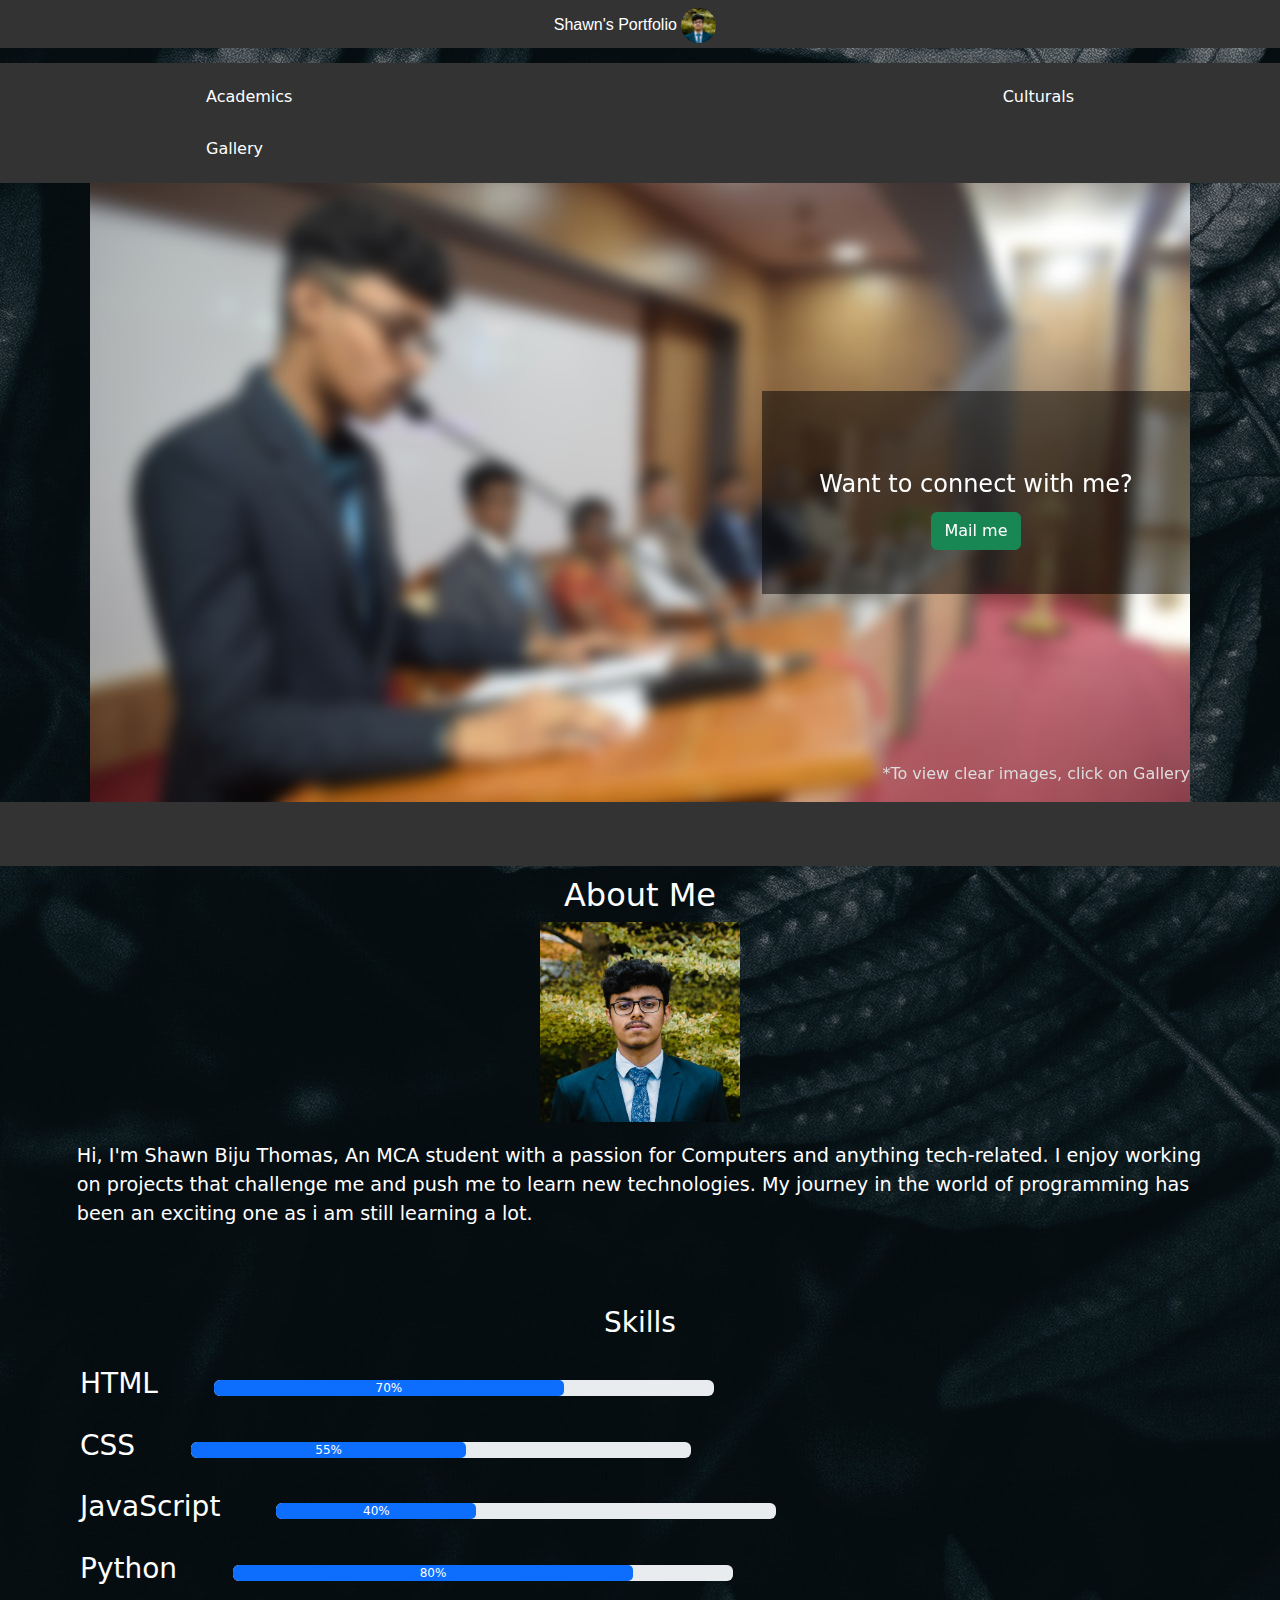
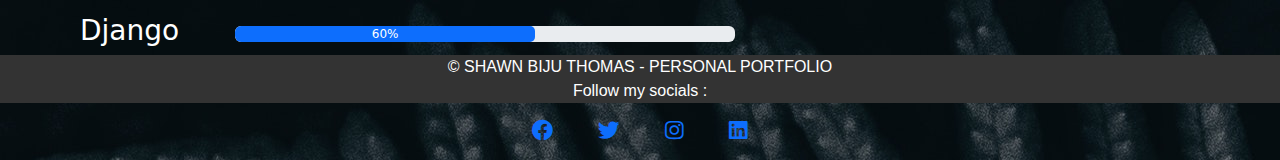
<file: index.html>
<!DOCTYPE html>
<html lang="en">
<head>
  <title>Personal Portfolio</title>
   <link rel="stylesheet" href="thirdprogram.css"> 

  <link href="https://cdn.jsdelivr.net/npm/bootstrap@5.3.0/dist/css/bootstrap.min.css" rel="stylesheet">
  <script src="https://cdn.jsdelivr.net/npm/bootstrap@5.3.0/dist/js/bootstrap.bundle.min.js"></script>

  <link rel="stylesheet" href="https://cdnjs.cloudflare.com/ajax/libs/font-awesome/5.15.3/css/all.min.css">

  
</head>
<center>
<header>  
Shawn's Portfolio
<img class="icon" src="media/Shawn Thomas square.jpg" alt="Icon">
</header>
</center>
<body>
  <div class="navbar">
    <a href="academics.html">Academics</a>
    <a href="culturals.html">Culturals</a>
    <a href="gallery.html">Gallery</a>
  </div>
<!-- Carousel -->
<div id="demo" class="carousel slide" data-bs-ride="carousel">
  
  <!-- The slideshow/carousel -->
  <div class="carousel-inner">
    <div class="carousel-item active">
      <img src="media/blurred speaking.jpg" alt="Blurred Image" class="d-block w-100">
    </div>
    <div class="carousel-item">
      <img src="media/Blurred Valo Image.jpg" alt="Blurred Image" class="d-block w-100">
    </div>
    <div class="carousel-item">
      <img src="media/blurred anchoring.jpg" alt="Blurred Image" class="d-block w-100">
    </div>
    <div class="carousel-item">
      <img src="media/blurred shortfilm.jpg" alt="Blurred Image" class="d-block w-100">
    </div>
  </div>
  <div id="bottom">
    <p>*To view clear images, click on Gallery</p>
  </div>

  <div class="message-container">
    <p class="message">Want to connect with me?</p>
    <button class="btn btn-success" >Mail me</button>
  </div>

  <div id="myModal" class="modal">
    <div class="modal-content">
        <span class="close">&times;</span>
        <p>Do you want to send me an email?</p>
        <form id="contactForm">
         <label for="name">Name:</label>
         <input type="text" id="name" name="name" required><br>
         <label for="email">Email:</label>
         <input type="email" id="email" name="email" required><br>
         <label for="message">Message:</label>
        <textarea id="message" name="message" required></textarea><br>
         <button type="submit">Send</button>
       </form>
    </div>
  </div>
  
  <!-- Left and right controls/icons -->
  <button class="carousel-control-prev" type="button" data-bs-target="#demo" data-bs-slide="prev">
  </button>
  <button class="carousel-control-next" type="button" data-bs-target="#demo" data-bs-slide="next">
  </button>
</div>
<div class="HorizontalLine"></div>
<section id="about">
  <h2>About Me</h2>
  <div class="about-content">
    <img src="media/Shawn Thomas square.jpg" alt="ST" height="200px" >
    <p>
      Hi, I'm Shawn Biju Thomas, An MCA student with a passion for Computers and anything tech-related.
      I enjoy working on projects that challenge me and push me to learn new technologies. My journey in
      the world of programming has been an exciting one as i am still learning a lot.
    </p>
    <div class="skills">
      <h3>Skills</h3>
      <div class="skill">
        <h3>HTML</h3>
        <div class="progress">
          <div class="progress-bar" style="--progress-width: 70%;">70%</div>
        </div>
      </div>
      <div class="skill">
        <h3>CSS</h3>
        <div class="progress">
          <div class="progress-bar" style="--progress-width: 55%;">55%</div>
        </div>
      </div>
      <div class="skill">
        <h3>JavaScript</h3>
        <div class="progress">
          <div class="progress-bar" style="--progress-width: 40%;">40%</div>
        </div>
      </div>
      <div class="skill">
        <h3>Python</h3>
        <div class="progress">
          <div class="progress-bar" style="--progress-width: 80%;">80%</div>
        </div>
      </div>
      <div class="skill">
        <h3>Django</h3>
        <div class="progress">
          <div class="progress-bar" style="--progress-width: 60%;">60%</div>
        </div>
      </div>
    </div>
  </div>
</section>

<footer>
  <p>&copy; SHAWN BIJU THOMAS - PERSONAL PORTFOLIO<br>
  Follow my socials :</p>
</footer>
<div class="social-icons">
  <a href="https://www.facebook.com/Shawn.Thomas.9577" class="social-icon"><i class="fab fa-facebook fa-lg"></i></a>
  <a href="https://twitter.com/ShawnThomas02" class="social-icon"><i class="fab fa-twitter fa-lg"></i></a>
  <a href="https://www.instagram.com/shawn._thomas/" class="social-icon"><i class="fab fa-instagram fa-lg"></i></a>
  <a href="https://www.linkedin.com/in/shawn-thomas-3730b81b9/" class="social-icon"><i class="fab fa-linkedin fa-lg"></i></a>
  <!-- Add more social icons as needed -->
</div>

<script>
  var modal = document.getElementById("myModal");
  var btn = document.querySelector(".btn-success");
  var contactForm = document.getElementById("contactForm");

  btn.onclick = function() {
    modal.style.display = "block";
  }

  var span = document.querySelector(".close");
  window.onclick = function(event) {
    if (event.target == modal || event.target == span) {
      modal.style.display = "none";
    }
  }

  contactForm.addEventListener("submit", function(event) {
    event.preventDefault();
    
    var name = document.getElementById("name").value;
    var email = document.getElementById("email").value;
    var message = document.getElementById("message").value;
    
    var subject = "New Contact Form Submission from " + name;
    var body = "Name: " + name + "\nEmail: " + email + "\nMessage: " + message;

    var mailtoLink = "mailto:your-20cs1a4196@kristujayanti.com?subject=" + encodeURIComponent(subject) + "&body=" + encodeURIComponent(body);
    window.location.href = mailtoLink;
  });
</script>


</body>
</html>
</file>
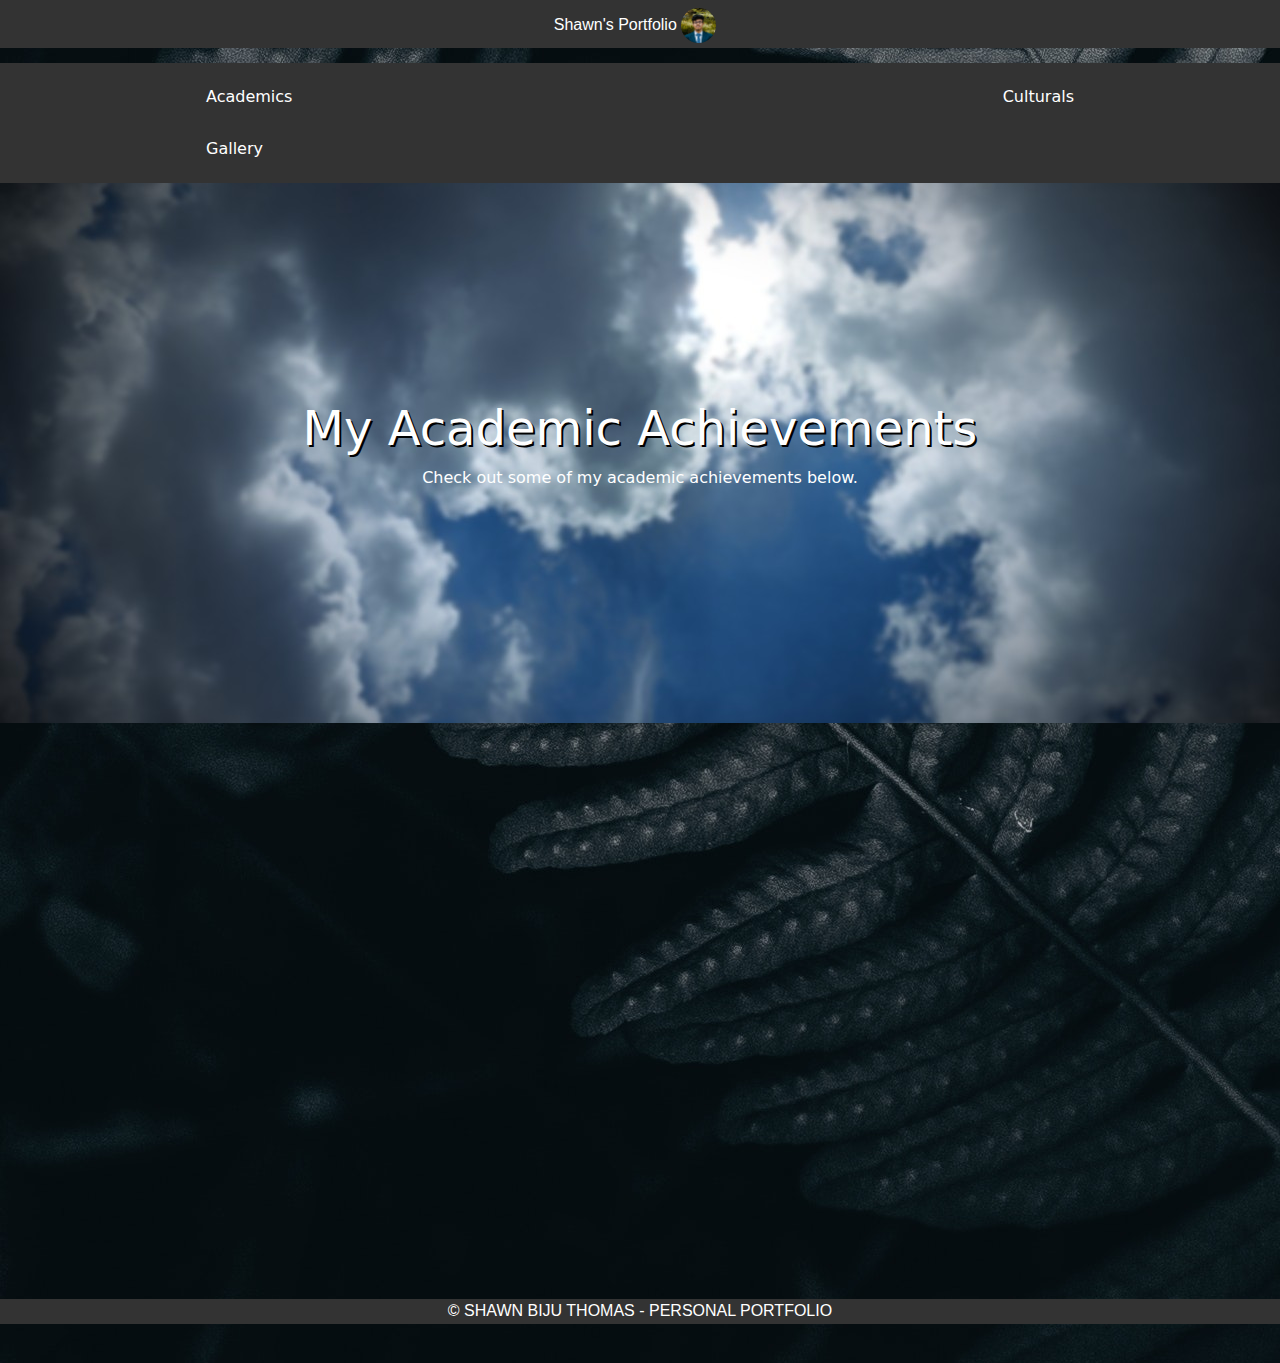
<file: academics.html>
<html>
  <head>
    <title>Academics - Shawn's Portfolio</title>
    <link rel="stylesheet" href="thirdprogram.css">
    <link href="https://cdn.jsdelivr.net/npm/bootstrap@5.3.0/dist/css/bootstrap.min.css" rel="stylesheet">
  
  </head>
<center>
    <header>
    <a href="index.html">Shawn's Portfolio</a>
    <img class="icon" src="media/Shawn Thomas square.jpg" alt="Icon">
    </header>
</center>
  <div class="navbar">
    <a href="academics.html">Academics</a>
    <a href="culturals.html">Culturals</a>
    <a href="gallery.html">Gallery</a>
  </div>

  <body>
    <div class="hero">
      <h1>My Academic Achievements</h1>
      <p>Check out some of my academic achievements below.</p>
    </div>

    <div class="achievements">
      <div class="ach achievement1">
        <h2>GRADE 12</h2>
        <p>I have completed my Grade 12 studies and has graduated from Indian School Darsait (CBSE Syllabus) Muscat, Oman securing 94%.
        </p>
      </div>

        <div class="ach achievement2">
          <h2>BCA GRADUATE</h2>
          <p>I am a BCA graduate from Kristu Jayanti College (Autonomous) having secured 78%. I've learnt various IT related concepts, Coding languages and more. </p>
        </div>
    
      <div class="ach achievement3">
        <h2>RESEARCH PAPER</h2>
        <p>Me and my 3-man team has published a resarch paper on "Cybernetic companions using machine learning with python" under the guidance of Dr. Kalaiselvi K. on the Tamil Nadu Rsearch and Scientific Organization (IJONS/VOL-13/ISSUE 76/ FEBRUARY/ 2023/ Page no. 803) 
          <br><br>
          We have used Various concepts such as MFCC to understand frequency of voice and SVM (Support Vector machines) for classification of data as well as a dataset from Kaggle.
        </p>
      </div>

      <div class="ach achievement4">
        <h2>PROJECTS AND INTERNSHIPS </h2>
        <br>
        <h4><i>Projects</i></h4>
        <ul>
          <li>Student Study Portal using Python and Django</li>
          <li>LMS using ASP.net</li>
        </ul>
        <br>
        <h4><i>Internships</i></h4>
        <ul>
          <li>My Captain - Student Ambassador</li>
          <li>FUGIT - Website Hosting and Content providing.</li>
        </ul>
      </div>
    </div>
    <button id="goToTopBtn" class="go-to-top-btn" onclick="goToTop()">Go to Top</button>

    <footer>
      <p>&copy; SHAWN BIJU THOMAS - PERSONAL PORTFOLIO</p>
      <br>
    </footer>

    <script>
      function goToTop() {
        document.body.scrollTop = 0; // For Safari
        document.documentElement.scrollTop = 0; // For Chrome, Firefox, IE, and Opera
      }
      
      window.onscroll = function() {
        scrollFunction();
      };
      
      function scrollFunction() {
        if (document.body.scrollTop > 20 || document.documentElement.scrollTop > 20) {
          document.getElementById("goToTopBtn").style.display = "block";
        } else {
          document.getElementById("goToTopBtn").style.display = "none";
        }
      }
        window.onscroll = function() {
    var scrollTop = window.scrollY;
    var items = document.querySelectorAll('.ach');

    for (var i = 0; i < items.length; i++) {
      var item = items[i];
      var itemTop = item.getBoundingClientRect().top;

      if (itemTop < scrollTop) {
        item.style.visibility = 'visible';
        item.style.opacity = 1;
      }
    }
  };

window.onscroll = function() {
  var scrollTop = window.scrollY;
  var items = document.querySelectorAll('.ach');

  for (var i = 0; i < items.length; i++) {
    var item = items[i];
    var itemTop = item.getBoundingClientRect().top;

    if (itemTop < scrollTop) {
      item.style.visibility = 'visible';
      item.style.opacity = 1;
    } else {
      item.style.opacity = 0;
      setTimeout(function() {
        item.style.visibility = 'hidden';
      }, 0.500000);
    }
  }
};
  

      </script>
      
    </body>
</html>
</file>
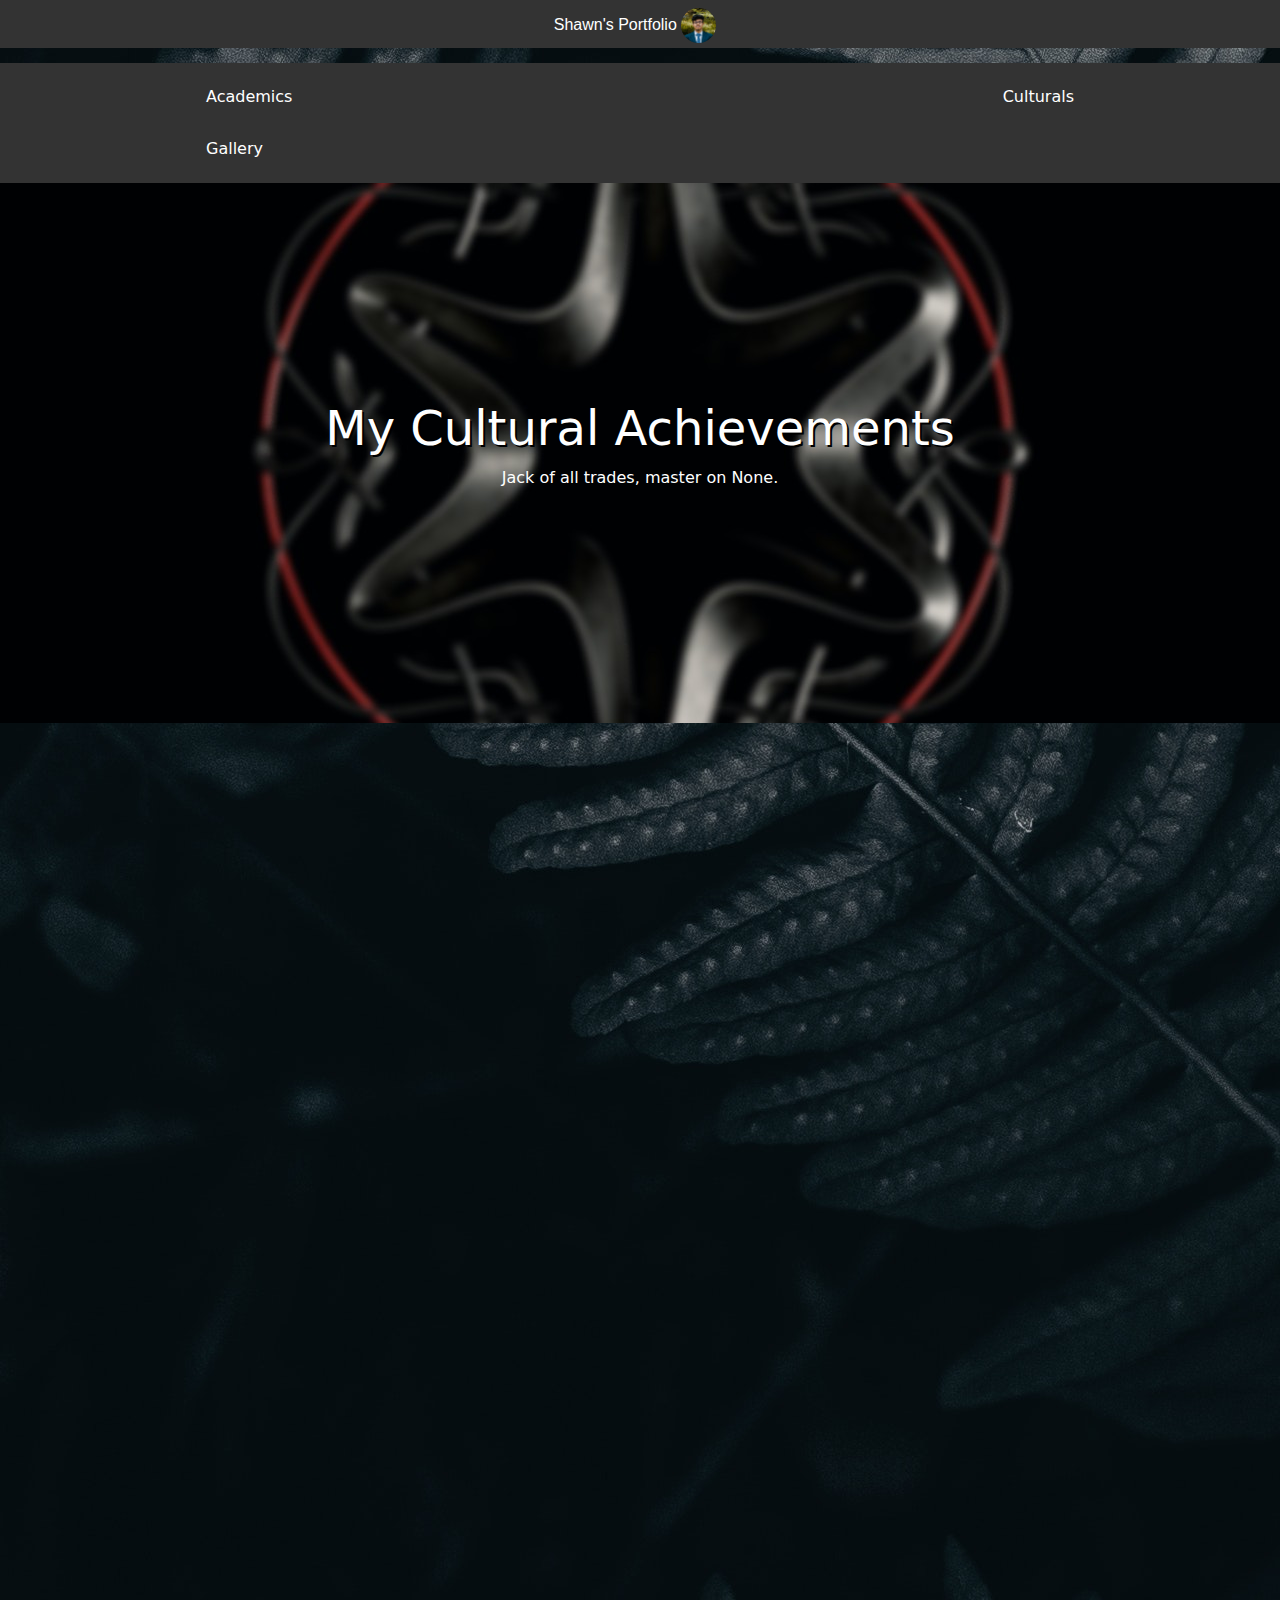
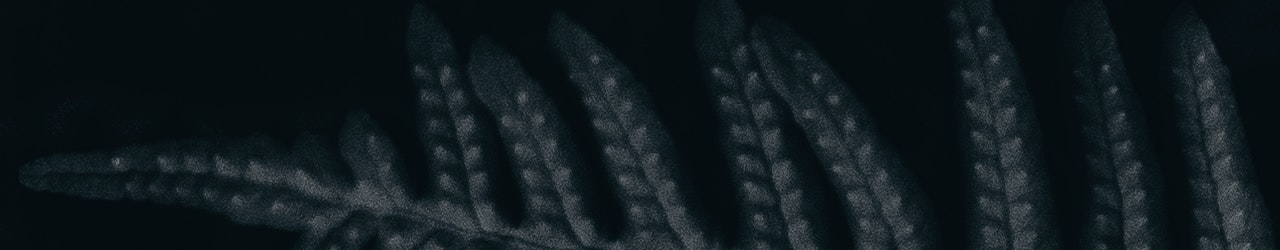
<file: culturals.html>
<html>
    <head>
        <title>Culturals - Shawn's Portfolio</title>
        <link rel="stylesheet" href="thirdprogram.css">
        <link href="https://cdn.jsdelivr.net/npm/bootstrap@5.3.0/dist/css/bootstrap.min.css" rel="stylesheet">
      
      </head>
    <center>
        <header>
        <a href="index.html">Shawn's Portfolio</a>
        <img class="icon" src="media/Shawn Thomas square.jpg" alt="Icon">
        </header>
    </center>
      <div class="navbar">
        <a href="academics.html">Academics</a>
        <a href="culturals.html">Culturals</a>
        <a href="gallery.html">Gallery</a>
      </div>
    
      <body>
        <div class="heroCulturals">
          <h1>My Cultural Achievements</h1>
          <p>Jack of all trades, master on None.</p>
        </div>
        
    <div class="achievements">
        <div class="ach achievement1">
          <h2>PUBLIC SPEAKING</h2>
          <p>I feel honoured to have been given the chance to speak in many orientations/ programmes whether it be Welcome addresses, Introducing the chief guest/speaker or Vote of thanks.
          </p>
        </div>
  
        <div class="ach achievement2">
          <h2>ANCHORING</h2>
          <p>I am much grateful to my School(Indian School Darsait) for allowing me to anchor for their 26th Annual Day. </p>
        </div>
      
        <div class="ach achievement3">
          <h2>INTER-COLLEGE CARTOON DRAWING COMPETITON</h2>
          <p>I secured the 2nd Position in an Inter-college cartoon drawing competition on the occasion of Gandhi Jayanti </p>
        </div>
  
        <div class="ach achievement4">
            <h2>INTRA-COLLEGE QUIZ- PRAJNA</h2>
            <p>I secured the 4th Position amongst all the UG course students for 'PRAJNA' in an Intra-college gerneral quiz competition </p>
        </div>

        <div class="ach achievement5">
            <h2>ISSF- SHORT FILM</h2>
            <p>Me and my team secured the 4th Position for the first ever Inter-School-Short-Film fest held as ISD at Muscat, Oman </p>
        </div>

        <div class="ach achievement6">
            <h2>UNIVERSITY PORTAL and ID CARD CREATION TEAM</h2>
            <p>I am much obliged to had been a part of helping alongside the staff of Kristu Jayanti College in doing some Univeristy Portal work which has educated me in a field of it's own  </p>
        </div>

        <div class="ach achievement7">
            <h2>SYNCHRONIZE AND XACTITUDE - ESPORTS EVENT</h2>
            <p>I deem it a great pleasure to have hosted and conducted an Esports Gaming event for the Intra as well as Inter-college fests (Synchronize and Xactitude respectively)</p>
        </div>

        <div class="ach achievement8">
            <h2>XACTITUDE - INVITATIONS, FINANCE AND ON-STAGE</h2>
            <p>I had the opportunity to be a part of the invitations team - where i had to go various colleges and personally invite them for the inter-college fest, KJC was conducting. I was also the finance head that managed all the financial accounts of the Xactitude Event</p>
        </div>

        <div class="ach achievement9">
            <h2>LYRICIST - FIVERR</h2>
            <p>I have written lyrics for various upcoming music artists on the freelancing platform Fiverr </p>
        </div>

        <div class="ach achievement10">
            <h2>INTER-COLLEGE COMPETITIONS</h2>
            <p>I have participated and been to various Inter-college Computer Science competitions that has provided me with new experiences and insights.</p>
        </div>
      </div>


      <button id="goToTopBtn" class="go-to-top-btn" onclick="goToTop()">Go to Top</button>

      <script>
        function goToTop() {
          document.body.scrollTop = 0; // For Safari
          document.documentElement.scrollTop = 0; // For Chrome, Firefox, IE, and Opera
        }
        
        window.onscroll = function() {
          scrollFunction();
        };
        
        function scrollFunction() {
          if (document.body.scrollTop > 20 || document.documentElement.scrollTop > 20) {
            document.getElementById("goToTopBtn").style.display = "block";
          } else {
            document.getElementById("goToTopBtn").style.display = "none";
          }
        }
        
        window.onscroll = function() {
         var scrollTop = window.scrollY;
         var items = document.querySelectorAll('.ach');

         for (var i = 0; i < items.length; i++) {
            var item = items[i];
            var itemTop = item.getBoundingClientRect().top;

            if (itemTop < scrollTop) {
              item.style.visibility = 'visible';
              item.style.opacity = 1;
            } else {
              item.style.opacity = 0;
              setTimeout(function() {
                item.style.visibility = 'hidden';
              }, 0.500000);
            }
          }
        };
  
        </script>      
      </body>
</html>
</file>
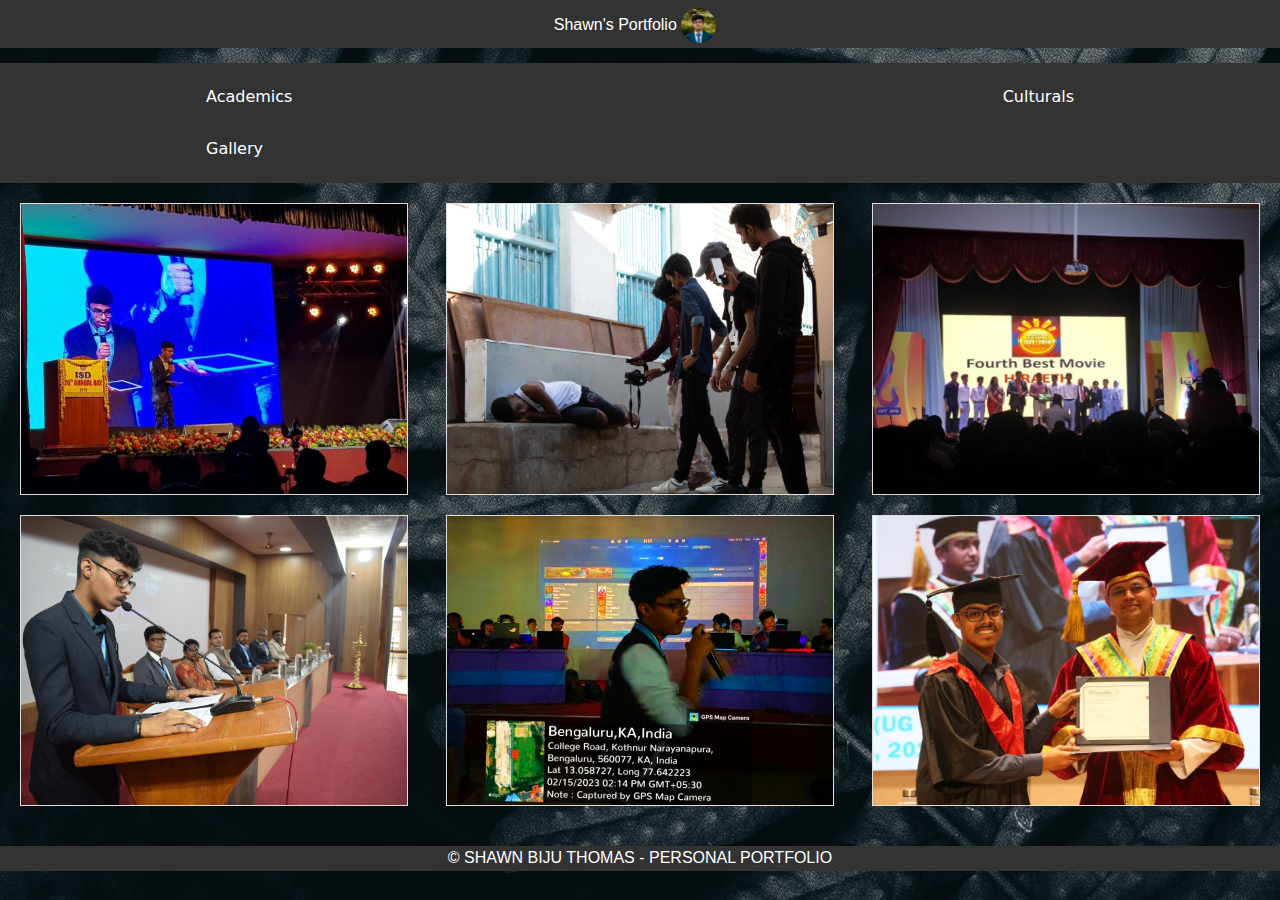
<file: gallery.html>
<html>
  <head>
    <title>Gallery - Shawn's Portfolio</title>
    <link rel="stylesheet" href="thirdprogram.css">
    <link href="https://cdn.jsdelivr.net/npm/bootstrap@5.3.0/dist/css/bootstrap.min.css" rel="stylesheet">
  
  </head>
<center>
    <header>
    <a href="index.html">Shawn's Portfolio</a>
    <img class="icon" src="media/Shawn Thomas square.jpg" alt="Icon">
    </header>
</center>
  <div class="navbar">
    <a href="academics.html">Academics</a>
    <a href="culturals.html">Culturals</a>
    <a href="gallery.html">Gallery</a>
  </div>

<body>

  <div class="gallery-container">
    <div class="gallery-item">
      <img src="media/anchoring.jpg" alt="Image 1">
      <div class="image-overlay">
        <p>Anchoring for my School Indian School Darsait's 26th Annual day is a memory i will always cherish.</p>
      </div>  
    </div>
    <div class="gallery-item">
      <img src="media/shorfilm.jpg" alt="Image 2">
      <div class="image-overlay">
        <p>Throwback to when me and my group of friends shot a short film for the first ever ISSF Oman(Indian schools Short film fest).</p>
      </div>
    </div>
    <div class="gallery-item">
      <img src="media/prizewinningshprtflim.jpg" alt="Image 3">
      <div class="image-overlay">
        <p>Winning the 4th position for our short film 'HIRAETH' amongst the many short films presented on ISSF.</p>
      </div>
    </div>
    <div class="gallery-item">
      <img src="media/speeches.jpg" alt="Image 4">
      <div class="image-overlay">
        <p>A snap of one of the many speeches I've done, whether it be a Vote of Thanks, Welcome address or Chief Guest Introduction at Kristu Jayanti College (Autonomous).</p>
      </div>
    </div>
    <div class="gallery-item">
      <img src="media/valoranthosting.jpg" alt="Image 5">
      <div class="image-overlay">
        <p>Conducting and Managing the Inter-college Esports gaming event has made me much more responsible in Event management.</p>
      </div>
    </div>
    <div class="gallery-item">
      <img src="media/bcagraduate.jpg" alt="Image 6">
      <div class="image-overlay">
        <p>Finally, This is a picture of me graduating with a degree in BCA from Kristu Jayanti College (Autonomous). </p>
      </div>
    </div>
  </div>

  <footer >
    <p>&copy; SHAWN BIJU THOMAS - PERSONAL PORTFOLIO </p>
  </footer>
  <br>
  
  </body>

</html>
</file>
<file: thirdprogram.css>
body{
  background-image: url('media/bgbody.jpg');
  font-family:Verdana, Tahoma, sans-serif;
}

.navbar {
  margin-top: 15px;
  background-color: #333;
  overflow: hidden;
  width: 100%;
}

header{
  height: 3em;
  background-color: #333;
  color:white;
  font-family:Verdana, Tahoma, sans-serif;
  padding: 8px;
} 

header>a{
  text-decoration: none;
  color: white;
}

footer{
  position: relative;
  margin-top: auto;
  text-align: center;
  height: 25;
  background-color: #333;
  color: white;
  font-family:Verdana, Tahoma, sans-serif;
}

.navbar a {

  display: block;
  color: white;
  text-align: center;
  padding: 14px 206px;
  text-decoration: none;
}

.navbar a:hover {
  background-color: #ddd;
  color: black;
}   
   /* Adjust carousel and image dimensions */
#demo {
  max-width: 1100px; /* Adjust this value as needed */
   margin: 0 auto;
}
 .carousel-inner .carousel-item img {
  max-height: 1100px; /* Adjust this value as needed */
  object-fit:contain;
}
  
.icon {
  width: 35px; /* Adjust the size of the icon */
  height: auto;
  margin-right: 10px;
  border-radius: 50%; /* Make the image circular */
  overflow: hidden; /* Hide any overflow from the circular shape */
}


/* Message and button styles */
.message-container {
    position: absolute;
    top: 13em;
    bottom: 13em ;
    left: 42em;
    right: 0em;
    background-color: rgba(0, 0, 0, 0.5);
    color: white;
    padding: 25px;
    text-align: center;
}

.message {
  margin-top:50px ;
  font-size: 24px;
  margin-bottom: 10px;
}


#bottom {
  color: #ddd;
  position: absolute;
  bottom: 0;
  right: 0;
}


/*
.msg{
  color: #ddd;
  position: absolute;
  top:37em;
  right:.8em;
}
*/

.social-icons{
  text-align: center;
  padding-top: 0%;
}

.social-icons>a{
  padding: 20px;
}


.gallery-container {
  display: flex;
  flex-wrap: wrap;
  justify-content: space-between;
  margin: 20px;
}

.gallery-item {
  flex: 0 0 calc(33.33% - 25px); /*sets the width of each item to approximately one-third of the container's width, with a 10-pixel margin on each side.*/
  margin-bottom: 20px;
  border: 1px solid #ddd;
  overflow: hidden;
  transition: transform 0.3s ease-in-out;
}

.gallery-item img {
  width: 100%;
  height: auto;
}

.gallery-item:hover {
  transform: scale(1.05); /* Adjust the scaling factor as desired */
}

.image-overlay {
  position: absolute;
  bottom: 0;
  left: 0;
  width: 100%;
  background-color: rgba(0, 0, 0, 0.7);
  padding: 8px;
  color: white;
  opacity: 0;
  transition: opacity 0.3s ease-in-out;
}

.gallery-item:hover .image-overlay {
  opacity: 1;
}

.hero {
  background-image: url('media/clouds.jpg');
  background-size: cover;
  background-position: center;
  height: 60vh;
  display: flex;
  flex-direction: column;
  justify-content: center;
  align-items: center;
  color: white;
  text-align: center;
}

.hero h1 {
  font-size: 3rem;
  text-shadow: 2px 2px 0px black
}


.achievements {
  padding: 20px;
  flex-direction: row;
  display: flex;
  flex-wrap: wrap;
  max-width: 100%;
  height: 30em;
  font-size: larger;
}

.ach{
  flex: 0 0 calc(50% - 20px);
  flex-wrap: wrap;
  margin: 10px;
  color: white;
  background-color: #333;
  padding: 10px;
  border-radius: 30px;
  box-shadow: 1px 2px white ;
  visibility: hidden;
  opacity: 0;
  transition: opacity 0.5s ease-in-out;
}


.go-to-top-btn {
  display: none;
  position: fixed;
  bottom: 20px;
  right: 20px;
  padding: 10px 15px;
  background-color: #333;
  color: white;
  border: none;
  border-radius: 5px;
  cursor: pointer;
  opacity: 0.7;
  transition: opacity 0.3s ease-in-out;
}

.go-to-top-btn:hover {
  opacity: 1;
}

.heroCulturals {
  background-image: url('media/culturals.jpg');
  background-size: cover;
  background-position: center;
  height: 60vh;
  display: flex;
  flex-direction: column;
  justify-content: center;
  align-items: center;
  color: white;
  text-align: center;
}

.heroCulturals h1 {
  font-size: 3rem;
  text-shadow: 2px 2px 0px black
}


  /* Style for the modal overlay */
  .modal {
    display: none;
    position: fixed;
    width: 100%;
    height: 100%;
    overflow: auto;
    background-color: rgba(0, 0, 0, 0.4);
  }

  /* Style for the modal content */
  .modal-content {
    background-color: #fefefe;
    margin: 15% auto;
    padding: 20px;
    border: 1px solid #888;
    width: 80%;
    max-width: 400px;
    position: relative;
  }

  /* Style for the close button */
  .close {
    position: absolute;
    top: 10px;
    right: 10px;
    font-size: 20px;
    font-weight: bold;
    color: #888;
    cursor: pointer;
  }

  /* Style for the form inputs and button */
  #contactForm label,
  #contactForm input,
  #contactForm textarea,
  #contactForm button {
    display: block;
    width: 100%;
    margin-bottom: 10px;
  }

  #contactForm button {
    background-color: #007bff;
    color: #fff;
    border: none;
    padding: 10px;
    cursor: pointer;
  }


  #about{
    color: white;
    text-align: center;
    padding-top: 10px;
  }

  .about-content>p{
    text-align: left;
    margin: 4em;
    margin-top: 20px;
    font-size: larger;
  }
    /* Compact progress bar styles */
    .skills {
      display: flex;
      flex-direction: column;
      gap: 20px;
    }

    .skill {
      display: flex;
      align-items: center;
      padding-left: 5em;
    }

    .skill h3 {
      margin: 5px0;
      padding-right: 2em ;
    }

    .progress {
      background-color: #ddd;
      height: 10px;
      border-radius: 5px;
      width: 60%;
      max-width: 500px;
      overflow: hidden;
    }

    .progress-bar {
      height: 100%;
      background-color: #007bff;
      width: var(--progress-width, 0%);
      border-radius: 5px;
    }

.HorizontalLine{
  height: 4em;
  background-color: #333;

}
</file>
